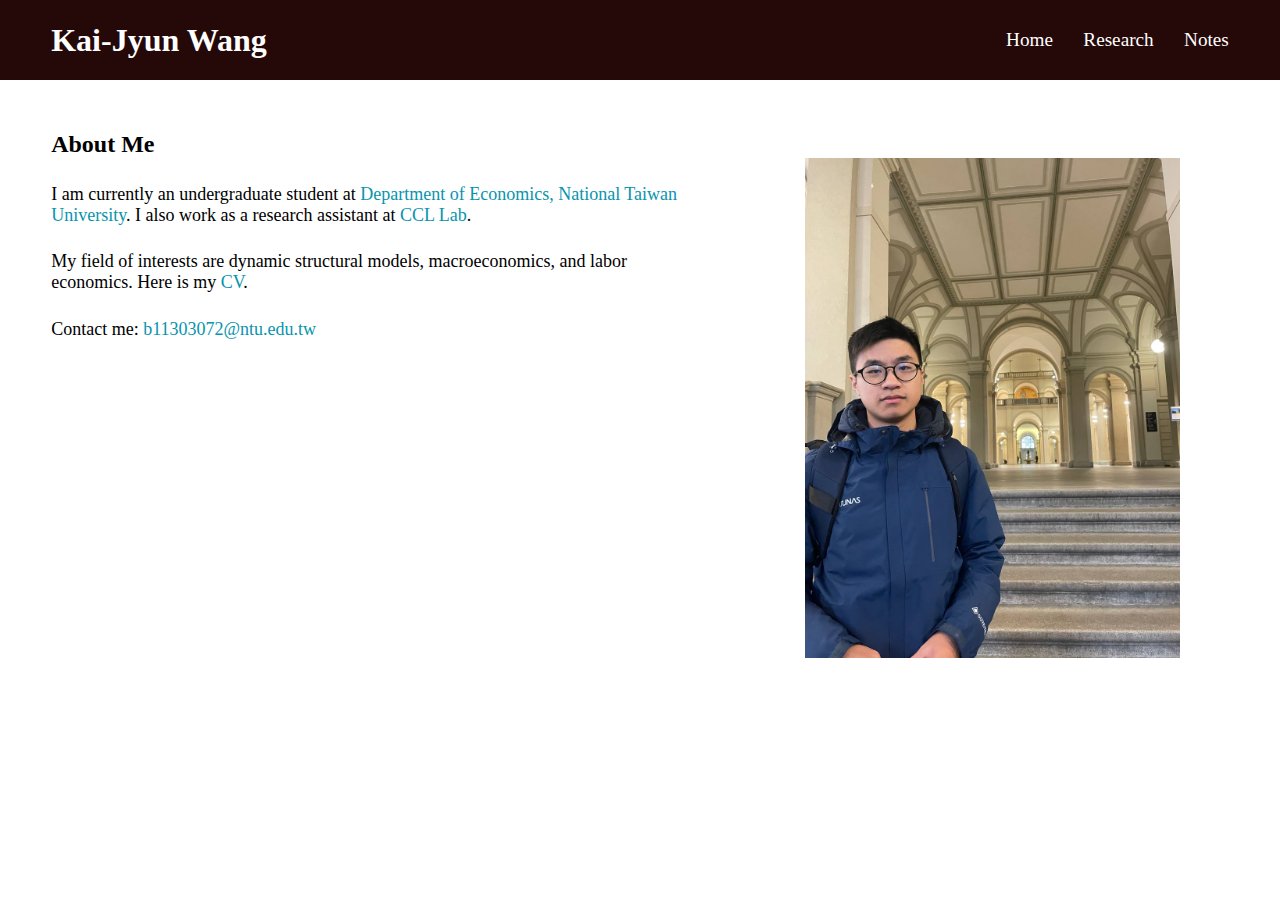
<file: index.html>
<!DOCTYPE html>
<html lang="en-US">
  <head>
      <meta charset="UTF-8">
      <meta name="keywords" content="Kai-Jyun Wang, Economics">
      <meta name="viewport" content="width=device-width, initial-scale=1.0">
      <meta name="google-site-verification" content="wl5IlfgJfw2sNOoG23ymDHQXX09rlvdIcClTm39jRzw" />
      <title>Kai-Jyun Wang - Home</title>
      <link rel="stylesheet" href="style.css">
  </head>
  <body>
      <header>
          <h1>Kai-Jyun Wang</h1>
          <nav>
            <ul>
              <li><a href="index.html">Home</a></li>
              <li><a href="research.html">Research</a></li>
              <li><a href="notes.html">Notes</a></li>
            </ul>
          </nav>
      </header>
      <div class="container">
          <div id="home" class="section">
              <h2>About Me</h2>
              <img src="/pictures/index_photo.jpg" alt="index_photo" style="float:right;margin:0px 100px" width="375" height="500">
              <p>
                I am currently an undergraduate student at 
                <a href="https://econ.ntu.edu.tw/">Department 
                of Economics, National Taiwan University</a>. 
                I also work as a research assistant at 
                <a href="https://ccl-lab.github.io/">CCL Lab</a>.
              </p>
              <p>
                My field of interests are dynamic structural models, 
                macroeconomics, and labor economics. Here is my 
                <a href="cv\cv.pdf">CV</a>.
              </p>
              <p>
               Contact me: <a href="mailto:b11303072@ntu.edu.tw">b11303072@ntu.edu.tw</a>
              </p>
          </div>
      </div>
  </body>
</html>
</file>
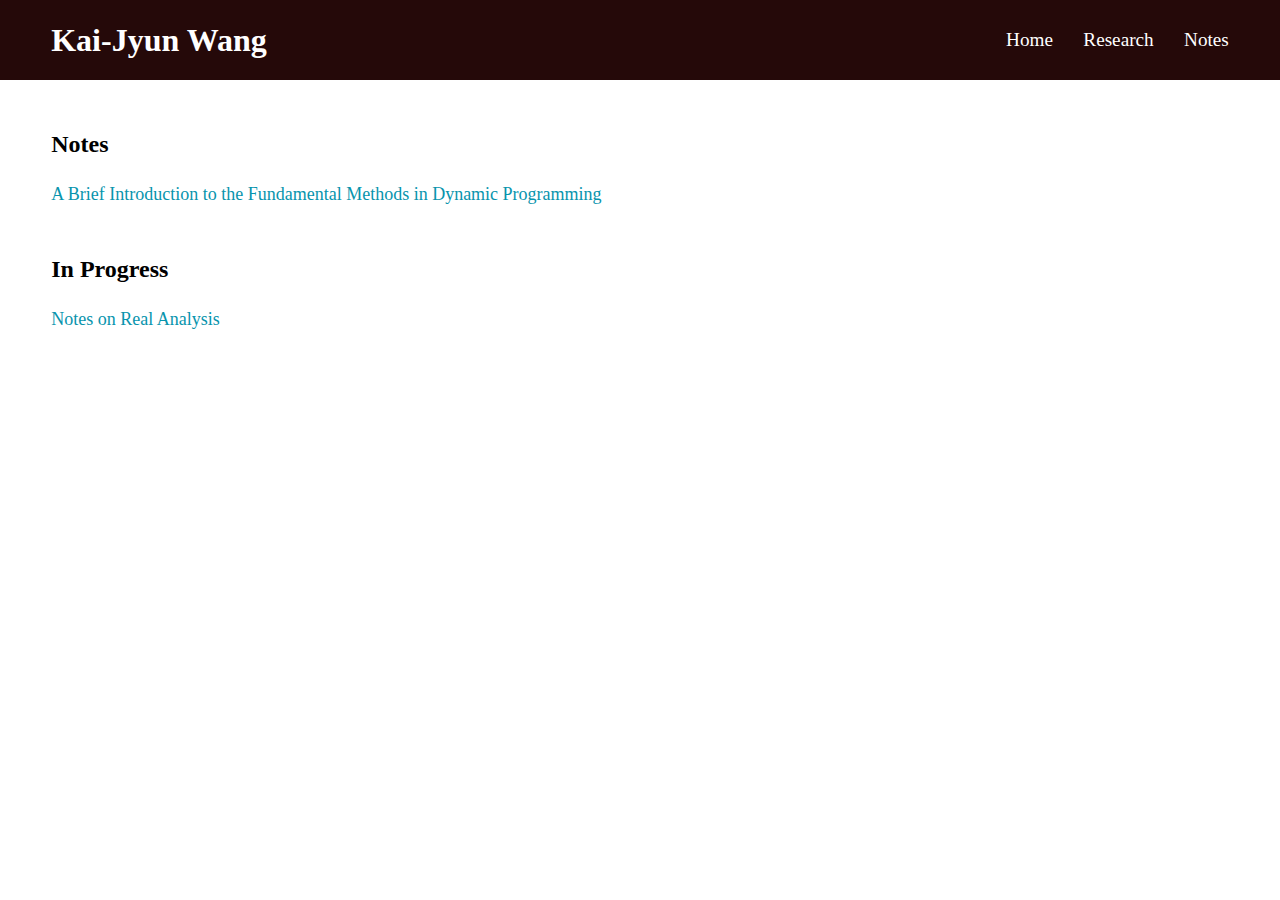
<file: notes.html>
<!DOCTYPE html>
<html lang="en">
<head>
    <meta charset="UTF-8">
    <meta name="keywords" content="Kai-Jyun Wang, Economics">
    <meta name="viewport" content="width=device-width, initial-scale=1.0">
    <title>Kai-Jyun Wang - Notes</title>
    <link rel="stylesheet" href="style.css">
</head>
<body>
    <header>
        <h1>Kai-Jyun Wang</h1>
        <nav>
          <ul>
            <li><a href="index.html">Home</a></li>
            <li><a href="research.html">Research</a></li>
            <li><a href="notes.html">Notes</a></li>
          </ul>
        </nav>
    </header>
    <div class="container">
        <div id="notes" class="section">
            <h2>Notes</h2>
            <p><a href="notes\dynamic_method\method_of_dynamic_note.pdf">A Brief Introduction to the Fundamental Methods
                in Dynamic Programming</a></p>
            <h2>In Progress</h2>
            <p><a href="notes\real_analysis\real_analysis_note.pdf">Notes on Real Analysis</a></p>
        </div>
    </div>
</body>
</html>
</file>
<file: style.css>
* {
    padding: 0;
    margin: 0;
    font-family: Cambria, Cochin, Georgia, Times, 'Times New Roman', serif;
}
/* Header */
header {
    background-color: #250909; 
    height: 80px;
    width: 100%;
}
h1 {
    color: white;
    position: absolute;
    left: 4vw;
    top: 0;
    line-height: 80px;
}
header li {
    display: inline;
    margin-right: 2vw;
}
header ul {
    position: absolute;
    right: 2vw;
    top: 0;
    line-height: 80px;
    font-size:larger;
}
header a {
    color: white;
    text-decoration: none;
}
header a:hover {
    text-decoration: underline;
}
/* Content */
h2 {
    text-align: left;
    margin-top: 4vw;
    margin-left: 4vw;
}
h3 {
    text-align: left;
    margin-top: 4vw;
    margin-left: 4vw;
}
p {
    font-size: large;
    text-align: left;
    margin-top: 2vw;
    margin-left: 4vw;
    margin-right: 40vw;
}
.container a {
    color: rgb(8, 148, 173);
    text-decoration: none;
}
.container a:hover {
    text-decoration: underline;
}

/* For narrow screen */

@media only screen and (max-width: 600px) {
    * {
        font-family: Helvetica, Arial, sans-serif;
    }
    h1 {
        text-align: center;
        left: 0;
        right: 0;
        height: 50px;
    }
    h1::after {
        content: "";
        display: block;
        width: 80%; /* Adjust this value to control the line width */
        max-width: 600px; /* Adjust this value to control the maximum line width */
        height: 1px;
        background-color: white;
        margin: 0 auto;
        margin-top: 0; /* Optional: to add some space between the text and the line */
    }
    header {
        height: 215px;
    }
    header ul {
        position: relative;
        top: 85px;
        right: 0;
    }
    header li {
        display: block;
        text-align: center;
        line-height: 30px;
    } 
    p {
        margin-right: 4vw;
    }
}
</file>
